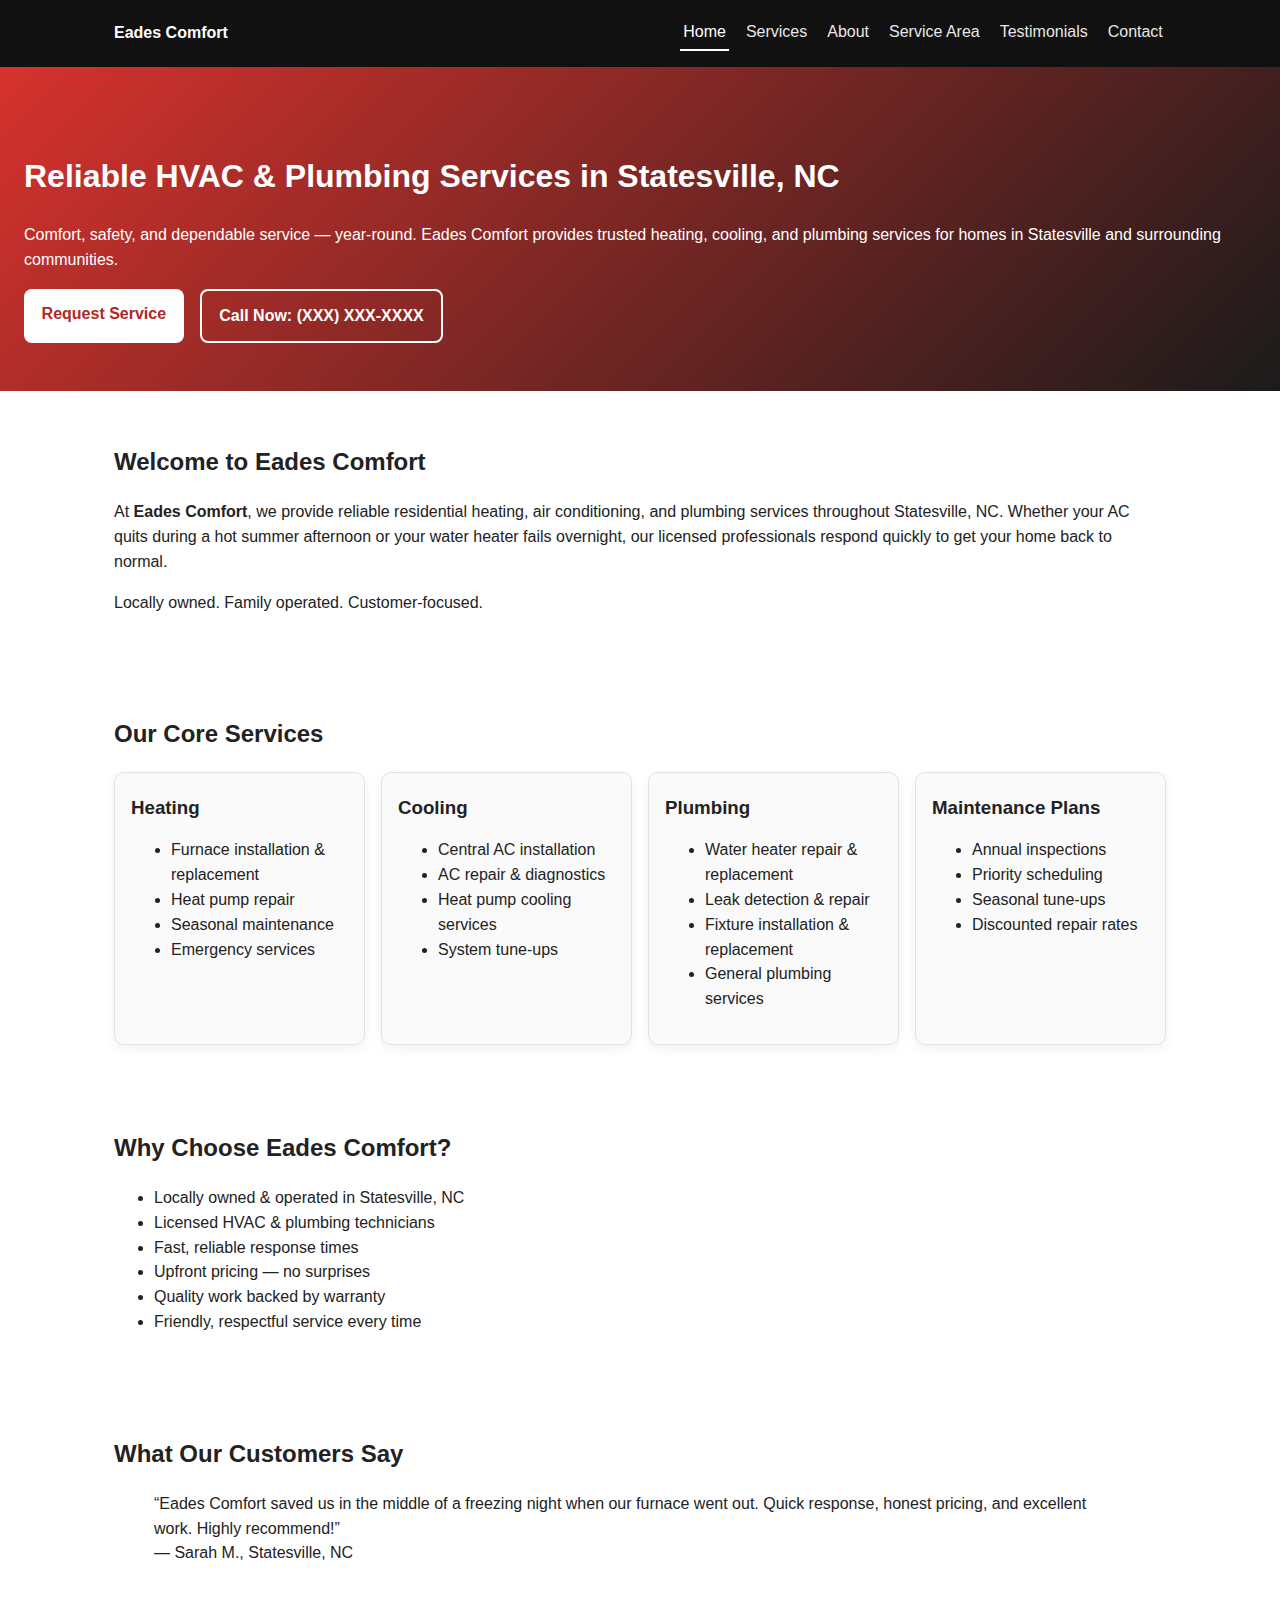
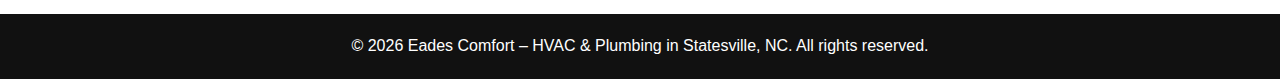
<file: Index.html>
<!DOCTYPE html>
<html lang="en">
<head>
  <meta charset="UTF-8">
  <title>Eades Comfort – HVAC & Plumbing in Statesville, NC</title>
  <meta name="viewport" content="width=device-width, initial-scale=1">
  <meta name="description" content="Eades Comfort provides reliable heating, cooling, and plumbing services in Statesville, NC and surrounding areas.">
  <link rel="stylesheet" href="styles.css">
</head>
<body>
<header>
  <div class="header-inner">
    <span class="logo">Eades Comfort</span>
    <nav>
      <a href="index.html" class="active">Home</a>
      <a href="services.html">Services</a>
      <a href="about.html">About</a>
      <a href="service-area.html">Service Area</a>
      <a href="testimonials.html">Testimonials</a>
      <a href="contact.html">Contact</a>
    </nav>
  </div>
</header>

<section class="hero">
  <h1>Reliable HVAC &amp; Plumbing Services in Statesville, NC</h1>
  <p>Comfort, safety, and dependable service — year-round. Eades Comfort provides trusted heating, cooling, and plumbing services for homes in Statesville and surrounding communities.</p>
  <div class="btn-group">
    <a href="contact.html" class="btn btn-primary">Request Service</a>
    <a href="tel:1XXXXXXXXXX" class="btn btn-outline">Call Now: (XXX) XXX-XXXX</a>
  </div>
</section>

<main>
  <section class="page-section">
    <h2>Welcome to Eades Comfort</h2>
    <p>At <strong>Eades Comfort</strong>, we provide reliable residential heating, air conditioning, and plumbing services throughout Statesville, NC. Whether your AC quits during a hot summer afternoon or your water heater fails overnight, our licensed professionals respond quickly to get your home back to normal.</p>
    <p>Locally owned. Family operated. Customer-focused.</p>
  </section>

  <section class="page-section">
    <h2>Our Core Services</h2>
    <div class="services-grid">
      <div class="card">
        <h3>Heating</h3>
        <ul>
          <li>Furnace installation &amp; replacement</li>
          <li>Heat pump repair</li>
          <li>Seasonal maintenance</li>
          <li>Emergency services</li>
        </ul>
      </div>
      <div class="card">
        <h3>Cooling</h3>
        <ul>
          <li>Central AC installation</li>
          <li>AC repair &amp; diagnostics</li>
          <li>Heat pump cooling services</li>
          <li>System tune-ups</li>
        </ul>
      </div>
      <div class="card">
        <h3>Plumbing</h3>
        <ul>
          <li>Water heater repair &amp; replacement</li>
          <li>Leak detection &amp; repair</li>
          <li>Fixture installation &amp; replacement</li>
          <li>General plumbing services</li>
        </ul>
      </div>
      <div class="card">
        <h3>Maintenance Plans</h3>
        <ul>
          <li>Annual inspections</li>
          <li>Priority scheduling</li>
          <li>Seasonal tune-ups</li>
          <li>Discounted repair rates</li>
        </ul>
      </div>
    </div>
  </section>

  <section class="page-section">
    <h2>Why Choose Eades Comfort?</h2>
    <ul>
      <li>Locally owned &amp; operated in Statesville, NC</li>
      <li>Licensed HVAC &amp; plumbing technicians</li>
      <li>Fast, reliable response times</li>
      <li>Upfront pricing — no surprises</li>
      <li>Quality work backed by warranty</li>
      <li>Friendly, respectful service every time</li>
    </ul>
  </section>

  <section class="page-section">
    <h2>What Our Customers Say</h2>
    <blockquote>
      “Eades Comfort saved us in the middle of a freezing night when our furnace went out. Quick response, honest pricing, and excellent work. Highly recommend!”
      <br>— Sarah M., Statesville, NC
    </blockquote>
  </section>
</main>

<footer>
  &copy; <span id="year"></span> Eades Comfort – HVAC &amp; Plumbing in Statesville, NC. All rights reserved.
</footer>
<script>
  document.getElementById('year').textContent = new Date().getFullYear();
</script>
</body>
</html>
</file>
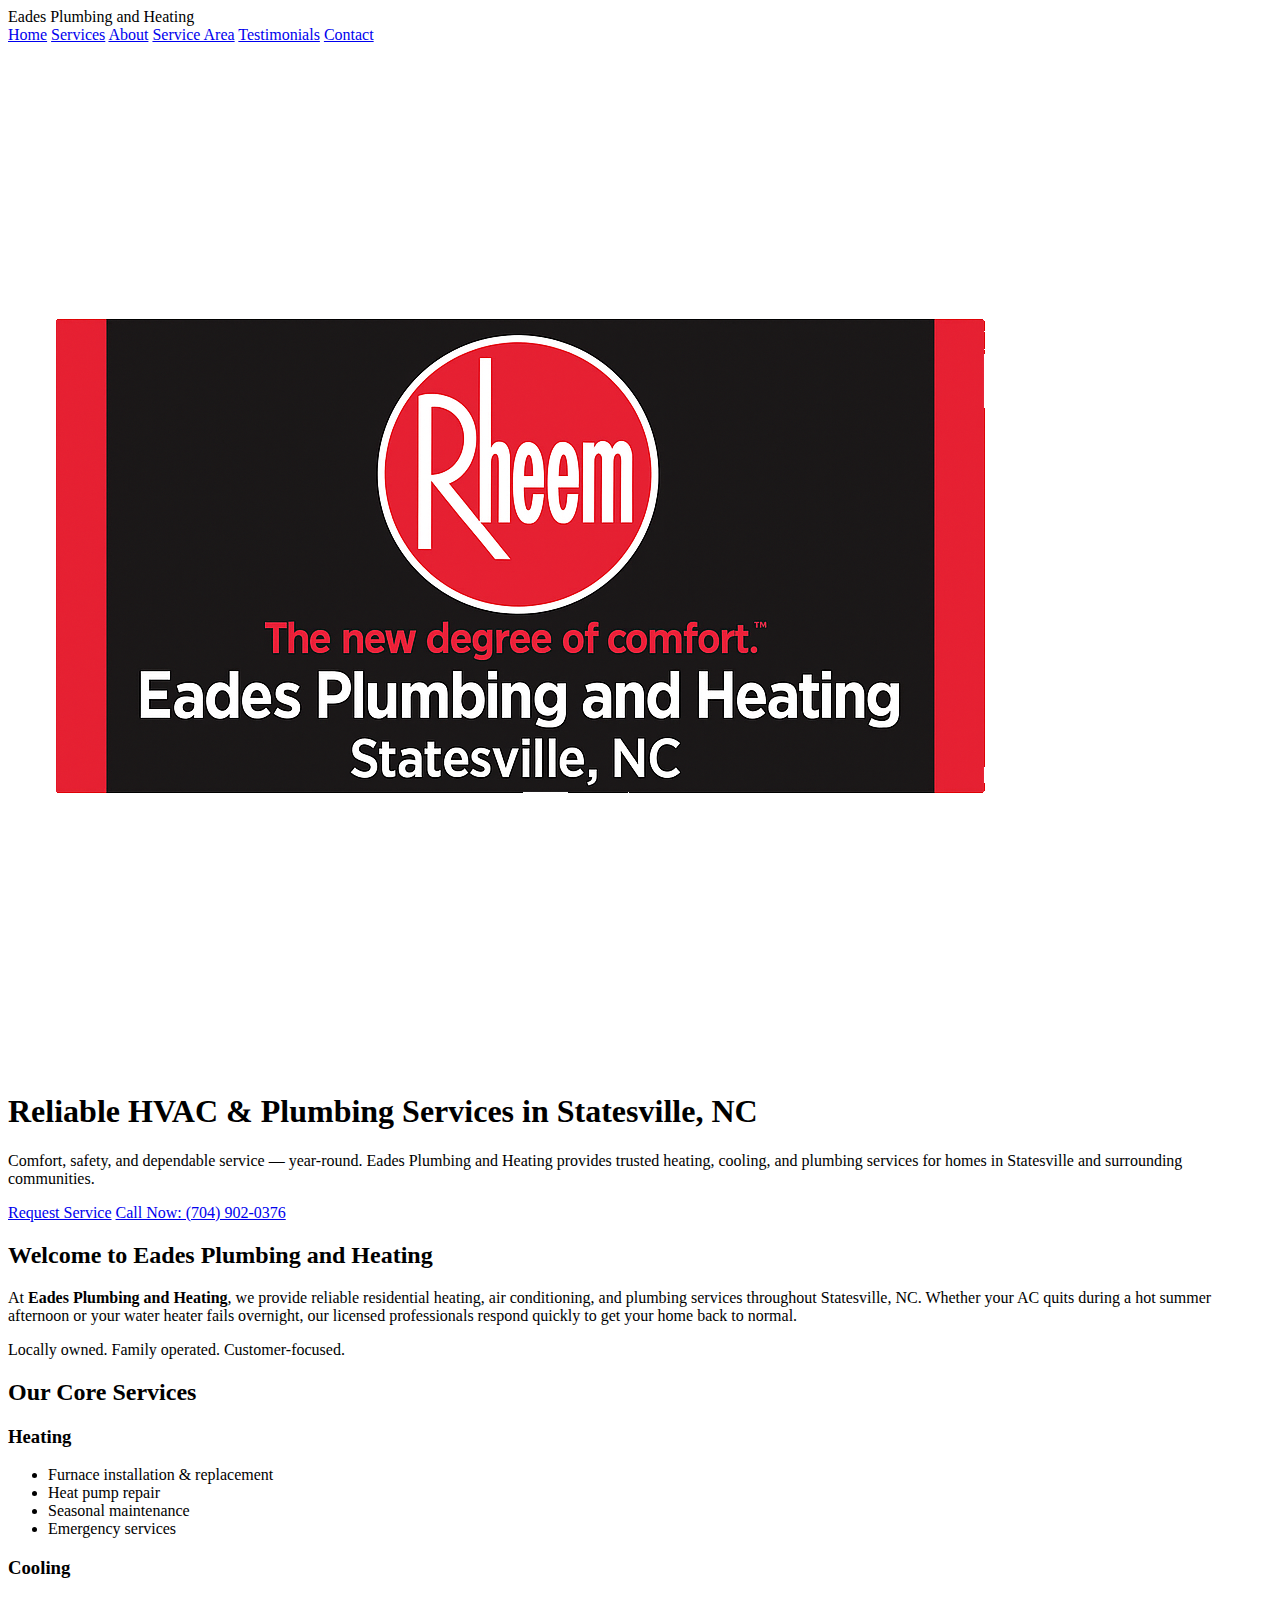
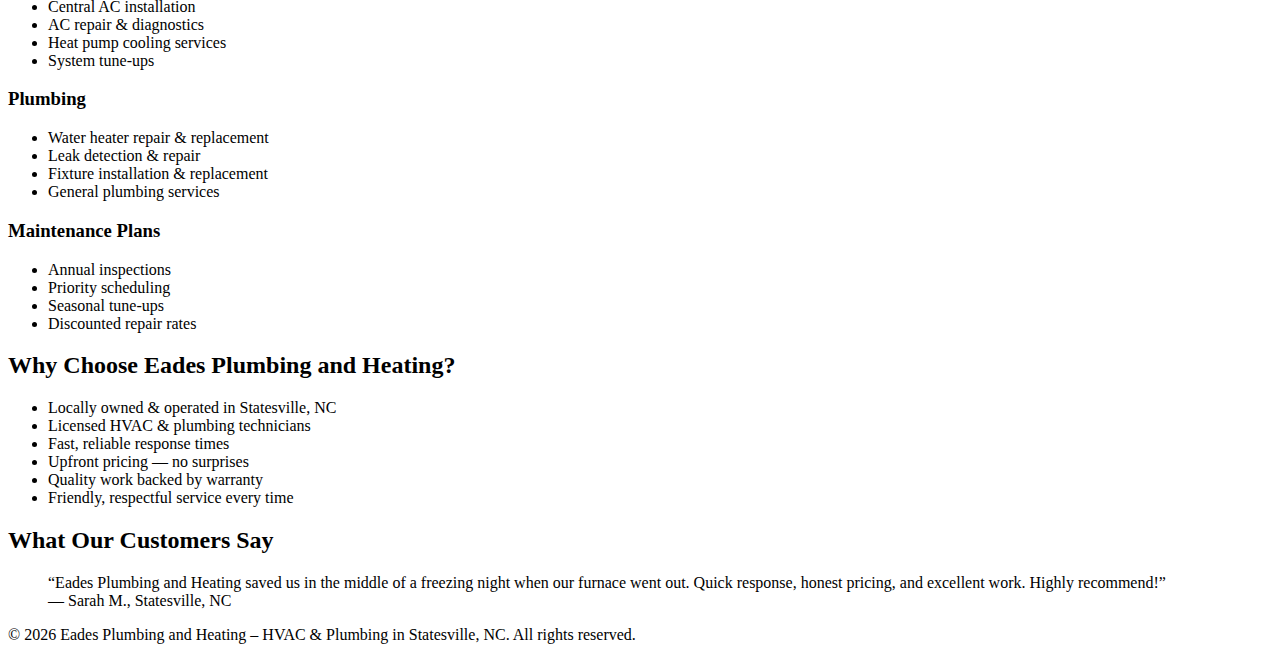
<file: index.html>
<!DOCTYPE html>
<html lang="en">
<head>
  <meta charset="UTF-8">
  <title>Eades Plumbing and Heating | HVAC, AC Repair, Furnace Repair, Water Heaters | Statesville, NC</title>
  <meta name="viewport" content="width=device-width, initial-scale=1">
  	<meta name="description" content="Eades Plumbing and Heating provides expert HVAC, AC repair, furnace repair, heating installation, and plumbing services in Statesville NC. Rheem authorized service provider.">
	<meta name="keywords" content="HVAC Statesville NC, Rheem HVAC, AC Repair Statesville, Furnace Repair Statesville, Heating and Air Conditioning, Plumbing Statesville NC">
	<meta name="robots" content="index,follow">
<link rel="canonical" href="https://www.eadescomfort.com/">

<script type="application/ld+json">
{
  "@context": "https://schema.org",
  "@type": "HVACBusiness",
  "name": "Eades Plumbing and Heating",
  "image": "https://www.eadescomfort.com/rheem-eades-logo.png",
  "address": {
    "@type": "PostalAddress",
    "streetAddress": "",
    "addressLocality": "Statesville",
    "addressRegion": "NC",
    "postalCode": "",
    "addressCountry": "US"
  },
  "geo": {
    "@type": "GeoCoordinates",
    "latitude": "",
    "longitude": ""
  },
  "url": "https://www.eadescomfort.com",
  "telephone": "(704) 902-0376",
  "priceRange": "$$",
  "areaServed": {
    "@type": "Place",
    "name": "Statesville, Troutman, Harmony, Union Grove, Mooresville (North), Iredell County"
  },
  "servesCuisine": [],
  "openingHours": "Mo-Fr 08:00-18:00",
  "brand": {
    "@type": "Brand",
    "name": "Rheem"
  }
}
</script>

</head>
<body>
<header>
  <div class="header-inner">
    <span class="logo">Eades Plumbing and Heating</span>
    <nav>
      <a href="index.html" class="active">Home</a>
      <a href="services.html">Services</a>
      <a href="about.html">About</a>
      <a href="service-area.html">Service Area</a>
      <a href="testimonials.html">Testimonials</a>
      <a href="contact.html">Contact</a>
    </nav>
  </div>
</header>

<section class="hero">
  <div class="hero-inner">
    <div class="hero-left">
      <img src="rheem-eades-logo.png"
           alt="Rheem – Eades Plumbing and Heating"
           class="hero-logo">
    </div>
    <div class="hero-right">
      <h1>Reliable HVAC &amp; Plumbing Services in Statesville, NC</h1>
      <p>Comfort, safety, and dependable service — year-round. Eades Plumbing and Heating provides trusted heating, cooling, and plumbing services for homes in Statesville and surrounding communities.</p>
      <div class="btn-group">
        <a href="contact.html" class="btn btn-primary">Request Service</a>
        <a href="tel:1XXXXXXXXXX" class="btn btn-outline">Call Now: (704) 902-0376</a>
      </div>
    </div>
  </div>
</section>


<main>
  <section class="page-section">
    <h2>Welcome to Eades Plumbing and Heating</h2>
    <p>At <strong>Eades Plumbing and Heating</strong>, we provide reliable residential heating, air conditioning, and plumbing services throughout Statesville, NC. Whether your AC quits during a hot summer afternoon or your water heater fails overnight, our licensed professionals respond quickly to get your home back to normal.</p>
    <p>Locally owned. Family operated. Customer-focused.</p>
  </section>

  <section class="page-section">
    <h2>Our Core Services</h2>
    <div class="services-grid">
      <div class="card">
        <h3>Heating</h3>
        <ul>
          <li>Furnace installation &amp; replacement</li>
          <li>Heat pump repair</li>
          <li>Seasonal maintenance</li>
          <li>Emergency services</li>
        </ul>
      </div>
      <div class="card">
        <h3>Cooling</h3>
        <ul>
          <li>Central AC installation</li>
          <li>AC repair &amp; diagnostics</li>
          <li>Heat pump cooling services</li>
          <li>System tune-ups</li>
        </ul>
      </div>
      <div class="card">
        <h3>Plumbing</h3>
        <ul>
          <li>Water heater repair &amp; replacement</li>
          <li>Leak detection &amp; repair</li>
          <li>Fixture installation &amp; replacement</li>
          <li>General plumbing services</li>
        </ul>
      </div>
      <div class="card">
        <h3>Maintenance Plans</h3>
        <ul>
          <li>Annual inspections</li>
          <li>Priority scheduling</li>
          <li>Seasonal tune-ups</li>
          <li>Discounted repair rates</li>
        </ul>
      </div>
    </div>
  </section>

  <section class="page-section">
    <h2>Why Choose Eades Plumbing and Heating?</h2>
    <ul>
      <li>Locally owned &amp; operated in Statesville, NC</li>
      <li>Licensed HVAC &amp; plumbing technicians</li>
      <li>Fast, reliable response times</li>
      <li>Upfront pricing — no surprises</li>
      <li>Quality work backed by warranty</li>
      <li>Friendly, respectful service every time</li>
    </ul>
  </section>

  <section class="page-section">
    <h2>What Our Customers Say</h2>
    <blockquote>
      “Eades Plumbing and Heating saved us in the middle of a freezing night when our furnace went out. Quick response, honest pricing, and excellent work. Highly recommend!”
      <br>— Sarah M., Statesville, NC
    </blockquote>
  </section>
</main>

<footer>
  &copy; <span id="year"></span> Eades Plumbing and Heating – HVAC &amp; Plumbing in Statesville, NC. All rights reserved.
</footer>
<script>
  document.getElementById('year').textContent = new Date().getFullYear();
</script>
</body>
</html>
</file>
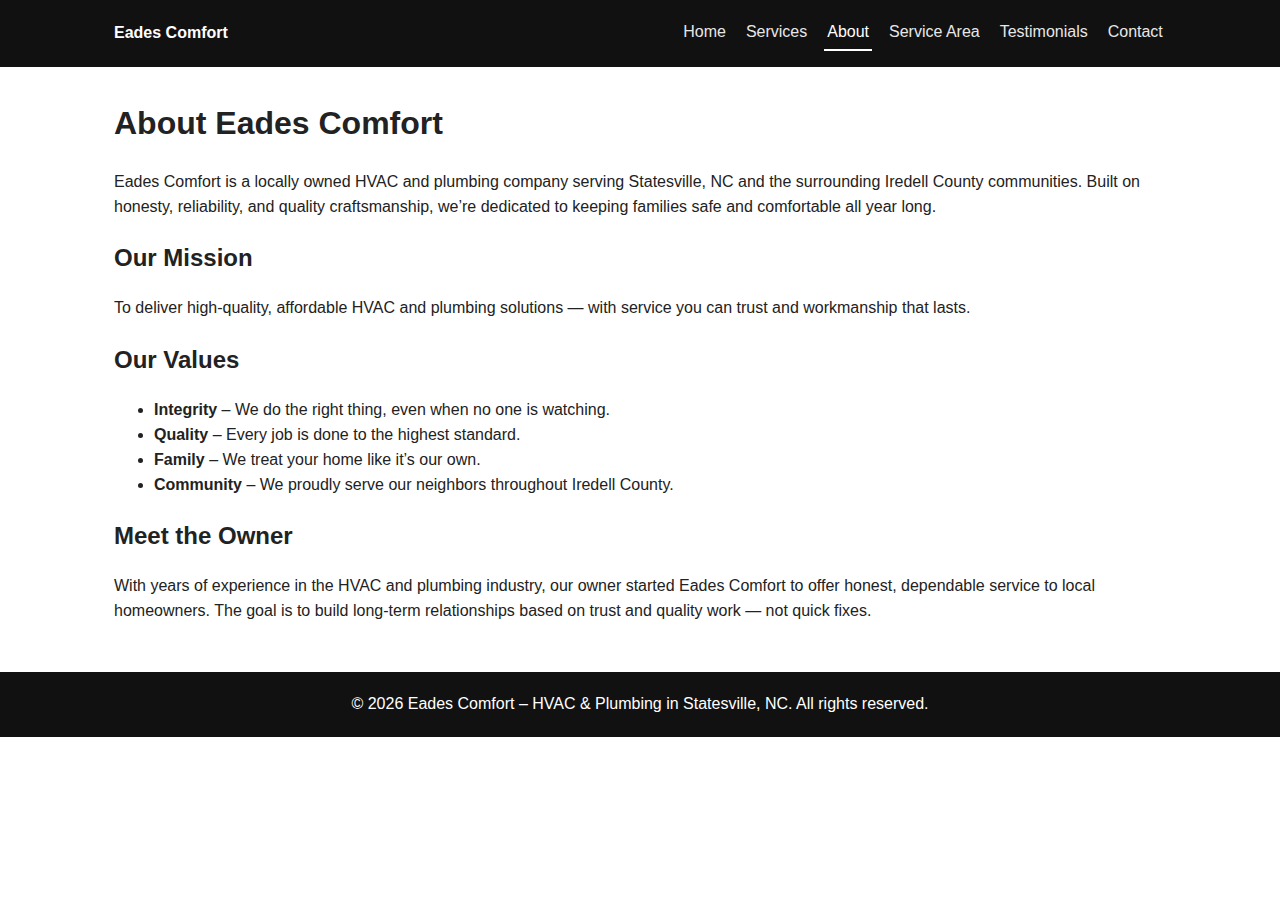
<file: about.html>
<!DOCTYPE html>
<html lang="en">
<head>
  <meta charset="UTF-8">
  <title>About – Eades Comfort</title>
  <meta name="viewport" content="width=device-width, initial-scale=1">
  <meta name="description" content="Learn about Eades Comfort, a locally owned HVAC and plumbing company serving Statesville, NC.">
  <link rel="stylesheet" href="styles.css">
</head>
<body>
<header>
  <div class="header-inner">
    <span class="logo">Eades Comfort</span>
    <nav>
      <a href="index.html">Home</a>
      <a href="services.html">Services</a>
      <a href="about.html" class="active">About</a>
      <a href="service-area.html">Service Area</a>
      <a href="testimonials.html">Testimonials</a>
      <a href="contact.html">Contact</a>
    </nav>
  </div>
</header>

<main>
  <section class="page-section">
    <h1 class="page-title">About Eades Comfort</h1>
    <div class="two-col">
      <div>
        <p>Eades Comfort is a locally owned HVAC and plumbing company serving Statesville, NC and the surrounding Iredell County communities. Built on honesty, reliability, and quality craftsmanship, we’re dedicated to keeping families safe and comfortable all year long.</p>

        <h2>Our Mission</h2>
        <p>To deliver high-quality, affordable HVAC and plumbing solutions — with service you can trust and workmanship that lasts.</p>
      </div>
      <div>
        <h2>Our Values</h2>
        <ul>
          <li><strong>Integrity</strong> – We do the right thing, even when no one is watching.</li>
          <li><strong>Quality</strong> – Every job is done to the highest standard.</li>
          <li><strong>Family</strong> – We treat your home like it’s our own.</li>
          <li><strong>Community</strong> – We proudly serve our neighbors throughout Iredell County.</li>
        </ul>

        <h2>Meet the Owner</h2>
        <p>With years of experience in the HVAC and plumbing industry, our owner started Eades Comfort to offer honest, dependable service to local homeowners. The goal is to build long-term relationships based on trust and quality work — not quick fixes.</p>
      </div>
    </div>
  </section>
</main>

<footer>
  &copy; <span id="year"></span> Eades Comfort – HVAC &amp; Plumbing in Statesville, NC. All rights reserved.
</footer>
<script>
  document.getElementById('year').textContent = new Date().getFullYear();
</script>
</body>
</html>
</file>
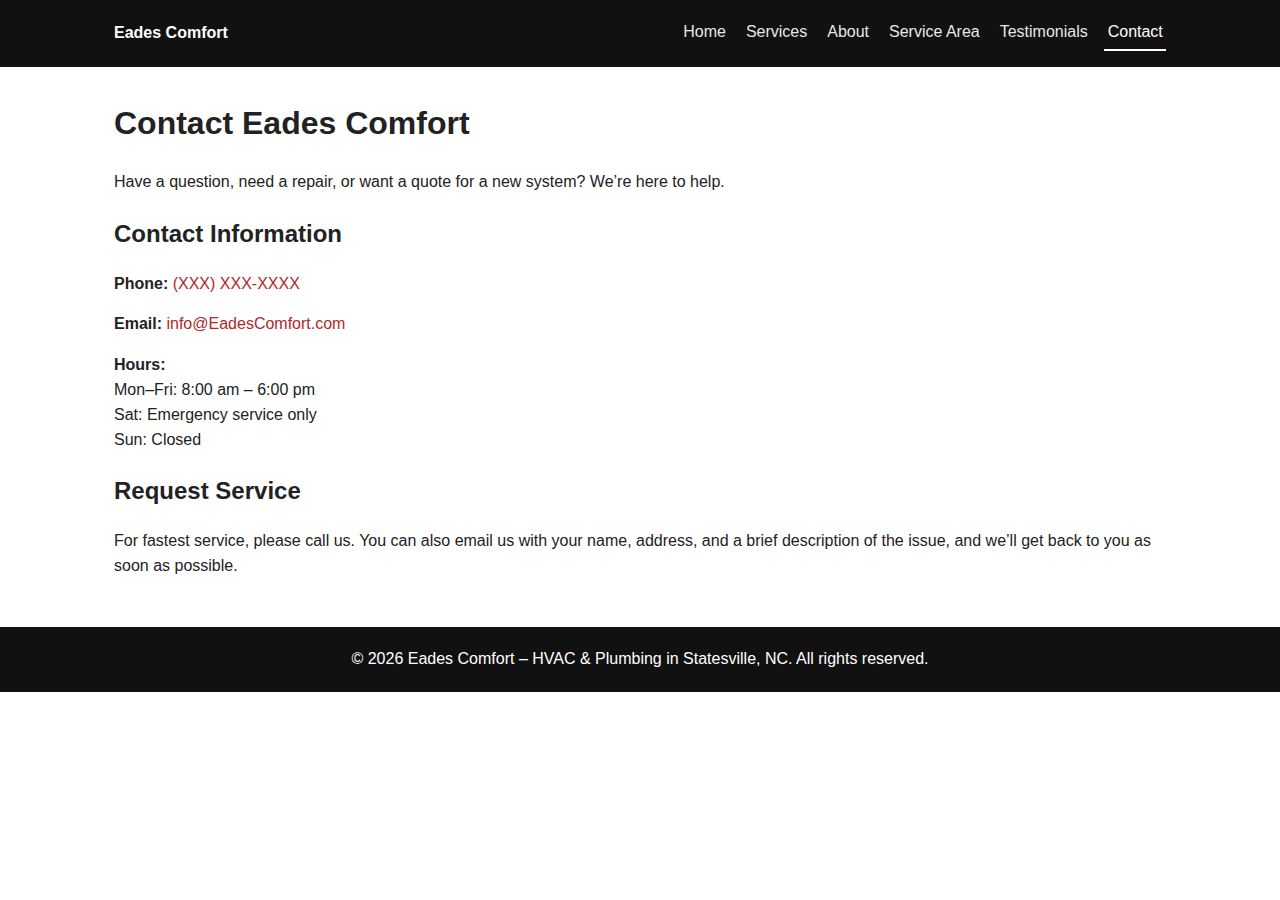
<file: contact.html>
<!DOCTYPE html>
<html lang="en">
<head>
  <meta charset="UTF-8">
  <title>Contact – Eades Comfort</title>
  <meta name="viewport" content="width=device-width, initial-scale=1">
  <meta name="description" content="Contact Eades Comfort for HVAC and plumbing service in Statesville, NC.">
  <link rel="stylesheet" href="styles.css">
</head>
<body>
<header>
  <div class="header-inner">
    <span class="logo">Eades Comfort</span>
    <nav>
      <a href="index.html">Home</a>
      <a href="services.html">Services</a>
      <a href="about.html">About</a>
      <a href="service-area.html">Service Area</a>
      <a href="testimonials.html">Testimonials</a>
      <a href="contact.html" class="active">Contact</a>
    </nav>
  </div>
</header>

<main>
  <section class="page-section">
    <h1 class="page-title">Contact Eades Comfort</h1>
    <p>Have a question, need a repair, or want a quote for a new system? We’re here to help.</p>

    <h2>Contact Information</h2>
    <p><strong>Phone:</strong> <a href="tel:1XXXXXXXXXX">(XXX) XXX-XXXX</a></p>
    <p><strong>Email:</strong> <a href="mailto:info@EadesComfort.com">info@EadesComfort.com</a></p>

    <p><strong>Hours:</strong><br>
      Mon–Fri: 8:00 am – 6:00 pm<br>
      Sat: Emergency service only<br>
      Sun: Closed
    </p>

    <h2>Request Service</h2>
    <p>For fastest service, please call us. You can also email us with your name, address, and a brief description of the issue, and we’ll get back to you as soon as possible.</p>

    <!-- If you later want a real form, it can be added here using a service like Formspree or Netlify Forms. -->
  </section>
</main>

<footer>
  &copy; <span id="year"></span> Eades Comfort – HVAC &amp; Plumbing in Statesville, NC. All rights reserved.
</footer>
<script>
  document.getElementById('year').textContent = new Date().getFullYear();
</script>
</body>
</html>
</file>
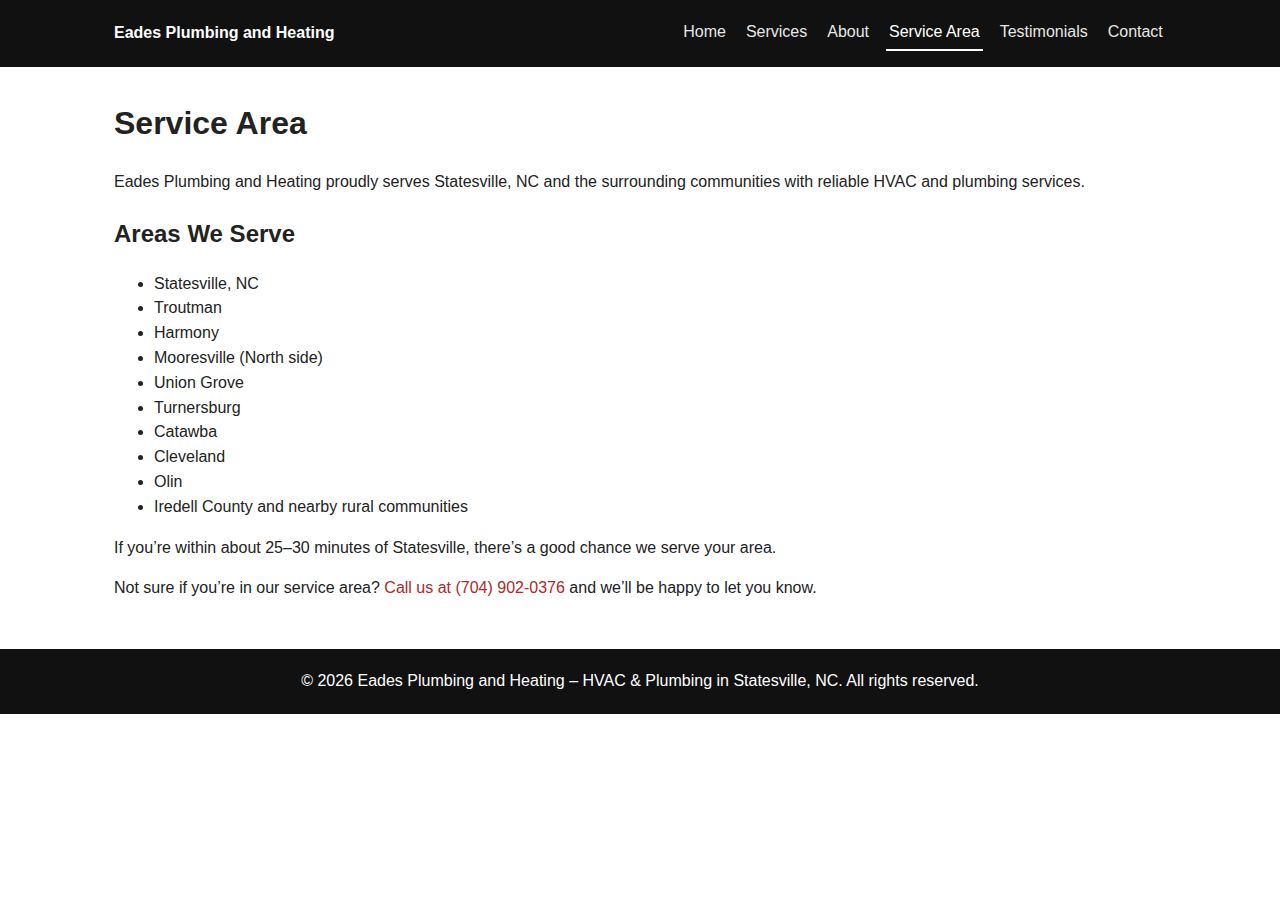
<file: service-area.html>
<!DOCTYPE html>
<html lang="en">
<head>
  <meta charset="UTF-8">
  <title>Service Area – Eades Plumbing and Heating</title>
  <meta name="viewport" content="width=device-width, initial-scale=1">
  <meta name="description" content="Eades Plumbing and Heating provides HVAC and plumbing services in Statesville, NC and surrounding communities.">
  <link rel="stylesheet" href="styles.css">
</head>
<body>
<header>
  <div class="header-inner">
    <span class="logo">Eades Plumbing and Heating</span>
    <nav>
      <a href="index.html">Home</a>
      <a href="services.html">Services</a>
      <a href="about.html">About</a>
      <a href="service-area.html" class="active">Service Area</a>
      <a href="testimonials.html">Testimonials</a>
      <a href="contact.html">Contact</a>
    </nav>
  </div>
</header>

<main>
  <section class="page-section">
    <h1 class="page-title">Service Area</h1>
    <p>Eades Plumbing and Heating proudly serves Statesville, NC and the surrounding communities with reliable HVAC and plumbing services.</p>

    <h2>Areas We Serve</h2>
    <ul>
      <li>Statesville, NC</li>
      <li>Troutman</li>
      <li>Harmony</li>
      <li>Mooresville (North side)</li>
      <li>Union Grove</li>
      <li>Turnersburg</li>
      <li>Catawba</li>
      <li>Cleveland</li>
      <li>Olin</li>
      <li>Iredell County and nearby rural communities</li>
    </ul>

    <p>If you’re within about 25–30 minutes of Statesville, there’s a good chance we serve your area.</p>
    <p>Not sure if you’re in our service area? <a href="tel:17049020376">Call us at (704) 902-0376</a> and we’ll be happy to let you know.</p>
  </section>
</main>

<footer>
  &copy; <span id="year"></span> Eades Plumbing and Heating – HVAC &amp; Plumbing in Statesville, NC. All rights reserved.
</footer>
<script>
  document.getElementById('year').textContent = new Date().getFullYear();
</script>
</body>
</html>
</file>
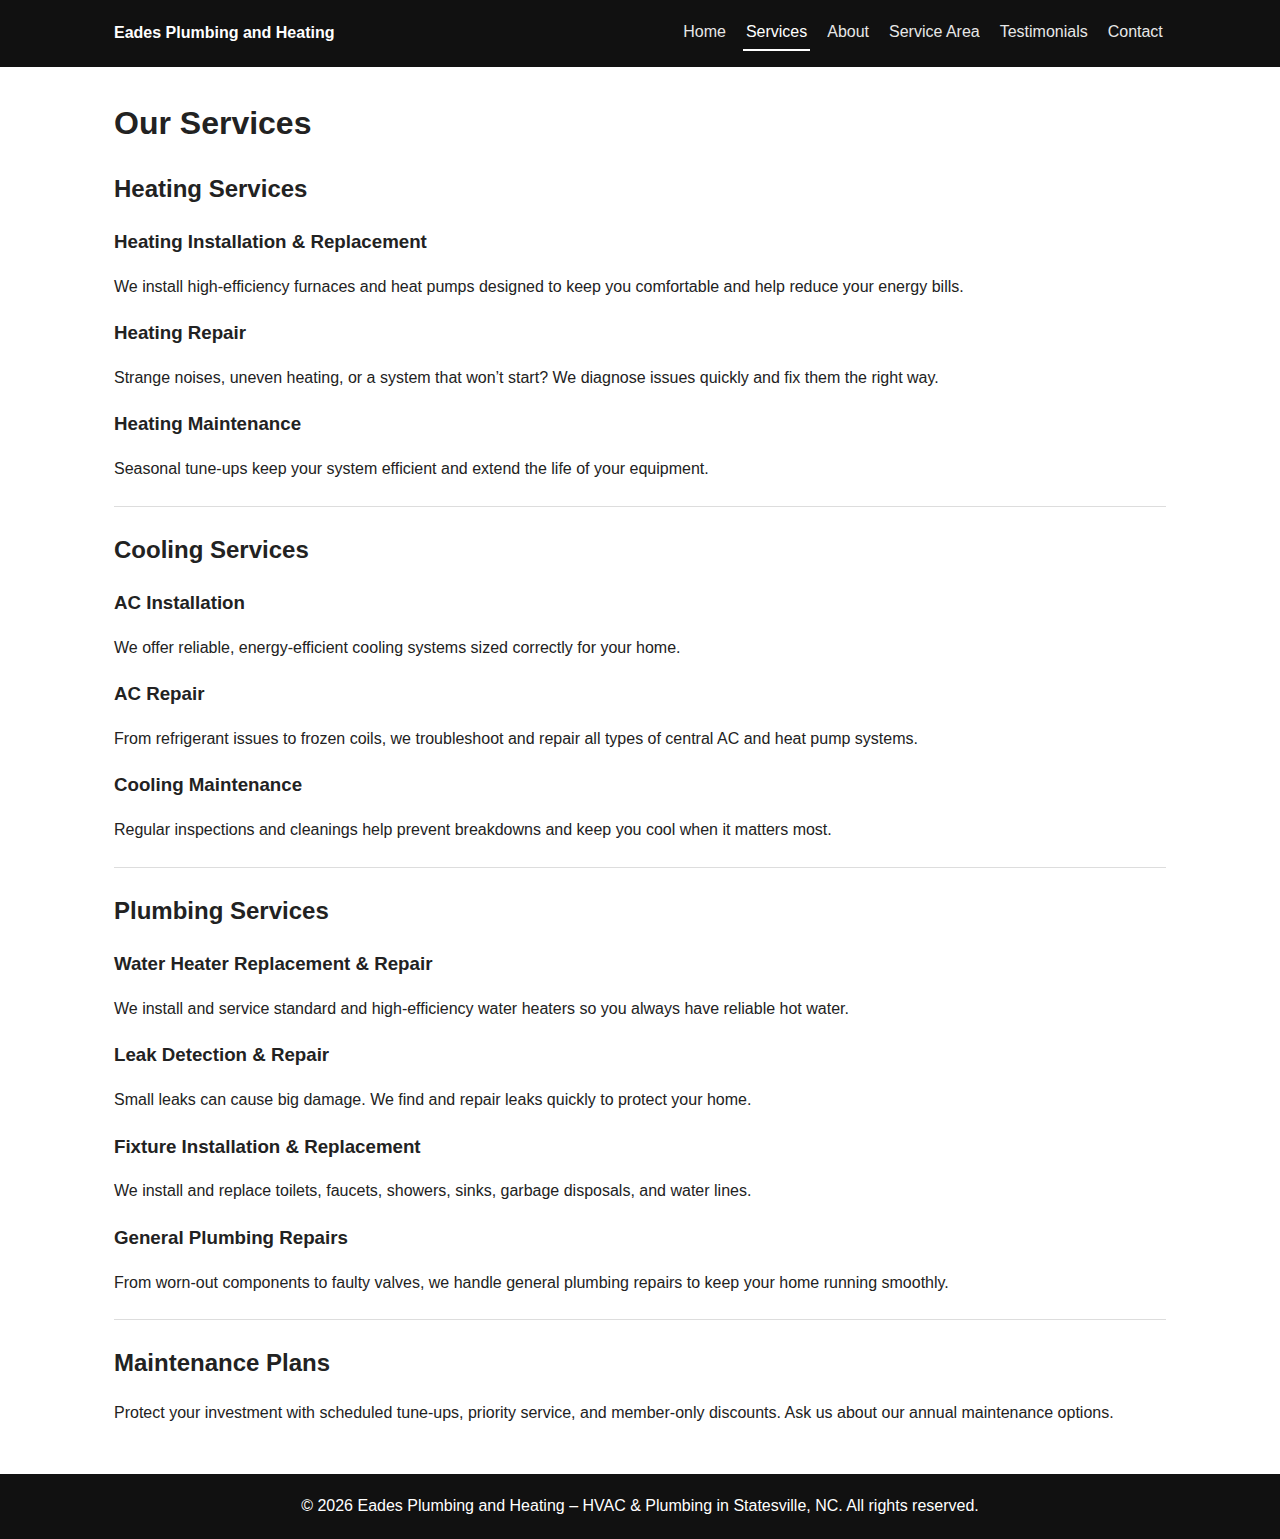
<file: service.html>
<!DOCTYPE html>
<html lang="en">
<head>
  <meta charset="UTF-8">
  <title>Services – Eades Plumbing and Heating</title>
  <meta name="viewport" content="width=device-width, initial-scale=1">
  <meta name="description" content="Heating, cooling, and plumbing services offered by Eades Plumbing and Heating in Statesville, NC.">
  <link rel="stylesheet" href="styles.css">
</head>
<body>
<header>
  <div class="header-inner">
    <span class="logo">Eades Plumbing and Heating</span>
    <nav>
      <a href="index.html">Home</a>
      <a href="services.html" class="active">Services</a>
      <a href="about.html">About</a>
      <a href="service-area.html">Service Area</a>
      <a href="testimonials.html">Testimonials</a>
      <a href="contact.html">Contact</a>
    </nav>
  </div>
</header>

<main>
  <section class="page-section">
    <h1 class="page-title">Our Services</h1>

    <h2>Heating Services</h2>
    <h3>Heating Installation &amp; Replacement</h3>
    <p>We install high-efficiency furnaces and heat pumps designed to keep you comfortable and help reduce your energy bills.</p>

    <h3>Heating Repair</h3>
    <p>Strange noises, uneven heating, or a system that won’t start? We diagnose issues quickly and fix them the right way.</p>

    <h3>Heating Maintenance</h3>
    <p>Seasonal tune-ups keep your system efficient and extend the life of your equipment.</p>

    <hr style="margin: 1.5rem 0; border: none; border-top: 1px solid #ddd;">

    <h2>Cooling Services</h2>
    <h3>AC Installation</h3>
    <p>We offer reliable, energy-efficient cooling systems sized correctly for your home.</p>

    <h3>AC Repair</h3>
    <p>From refrigerant issues to frozen coils, we troubleshoot and repair all types of central AC and heat pump systems.</p>

    <h3>Cooling Maintenance</h3>
    <p>Regular inspections and cleanings help prevent breakdowns and keep you cool when it matters most.</p>

    <hr style="margin: 1.5rem 0; border: none; border-top: 1px solid #ddd;">

    <h2>Plumbing Services</h2>
    <h3>Water Heater Replacement &amp; Repair</h3>
    <p>We install and service standard and high-efficiency water heaters so you always have reliable hot water.</p>

    <h3>Leak Detection &amp; Repair</h3>
    <p>Small leaks can cause big damage. We find and repair leaks quickly to protect your home.</p>

    <h3>Fixture Installation &amp; Replacement</h3>
    <p>We install and replace toilets, faucets, showers, sinks, garbage disposals, and water lines.</p>

    <h3>General Plumbing Repairs</h3>
    <p>From worn-out components to faulty valves, we handle general plumbing repairs to keep your home running smoothly.</p>

    <hr style="margin: 1.5rem 0; border: none; border-top: 1px solid #ddd;">

    <h2>Maintenance Plans</h2>
    <p>Protect your investment with scheduled tune-ups, priority service, and member-only discounts. Ask us about our annual maintenance options.</p>
  </section>
</main>

<footer>
  &copy; <span id="year"></span> Eades Plumbing and Heating – HVAC &amp; Plumbing in Statesville, NC. All rights reserved.
</footer>
<script>
  document.getElementById('year').textContent = new Date().getFullYear();
</script>
</body>
</html>
</file>
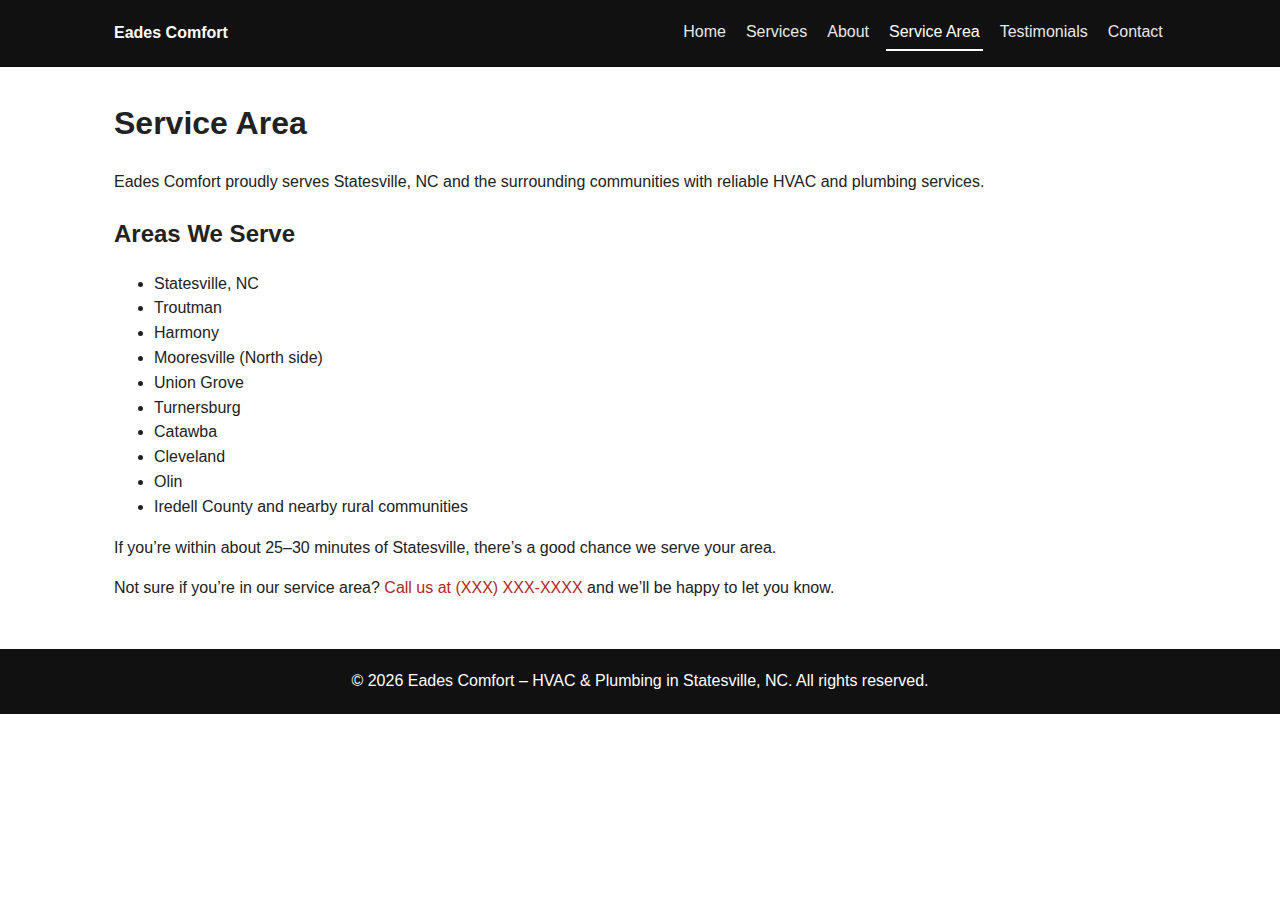
<file: services-area.html>
<!DOCTYPE html>
<html lang="en">
<head>
  <meta charset="UTF-8">
  <title>Service Area – Eades Comfort</title>
  <meta name="viewport" content="width=device-width, initial-scale=1">
  <meta name="description" content="Eades Comfort provides HVAC and plumbing services in Statesville, NC and surrounding towns.">
  <link rel="stylesheet" href="styles.css">
</head>
<body>
<header>
  <div class="header-inner">
    <span class="logo">Eades Comfort</span>
    <nav>
      <a href="index.html">Home</a>
      <a href="services.html">Services</a>
      <a href="about.html">About</a>
      <a href="service-area.html" class="active">Service Area</a>
      <a href="testimonials.html">Testimonials</a>
      <a href="contact.html">Contact</a>
    </nav>
  </div>
</header>

<main>
  <section class="page-section">
    <h1 class="page-title">Service Area</h1>
    <p>Eades Comfort proudly serves Statesville, NC and the surrounding communities with reliable HVAC and plumbing services.</p>
    <h2>Areas We Serve</h2>
    <ul>
      <li>Statesville, NC</li>
      <li>Troutman</li>
      <li>Harmony</li>
      <li>Mooresville (North side)</li>
      <li>Union Grove</li>
      <li>Turnersburg</li>
      <li>Catawba</li>
      <li>Cleveland</li>
      <li>Olin</li>
      <li>Iredell County and nearby rural communities</li>
    </ul>
    <p>If you’re within about 25–30 minutes of Statesville, there’s a good chance we serve your area.</p>
    <p>Not sure if you’re in our service area? <a href="tel:1XXXXXXXXXX">Call us at (XXX) XXX-XXXX</a> and we’ll be happy to let you know.</p>
  </section>
</main>

<footer>
  &copy; <span id="year"></span> Eades Comfort – HVAC &amp; Plumbing in Statesville, NC. All rights reserved.
</footer>
<script>
  document.getElementById('year').textContent = new Date().getFullYear();
</script>
</body>
</html>
</file>
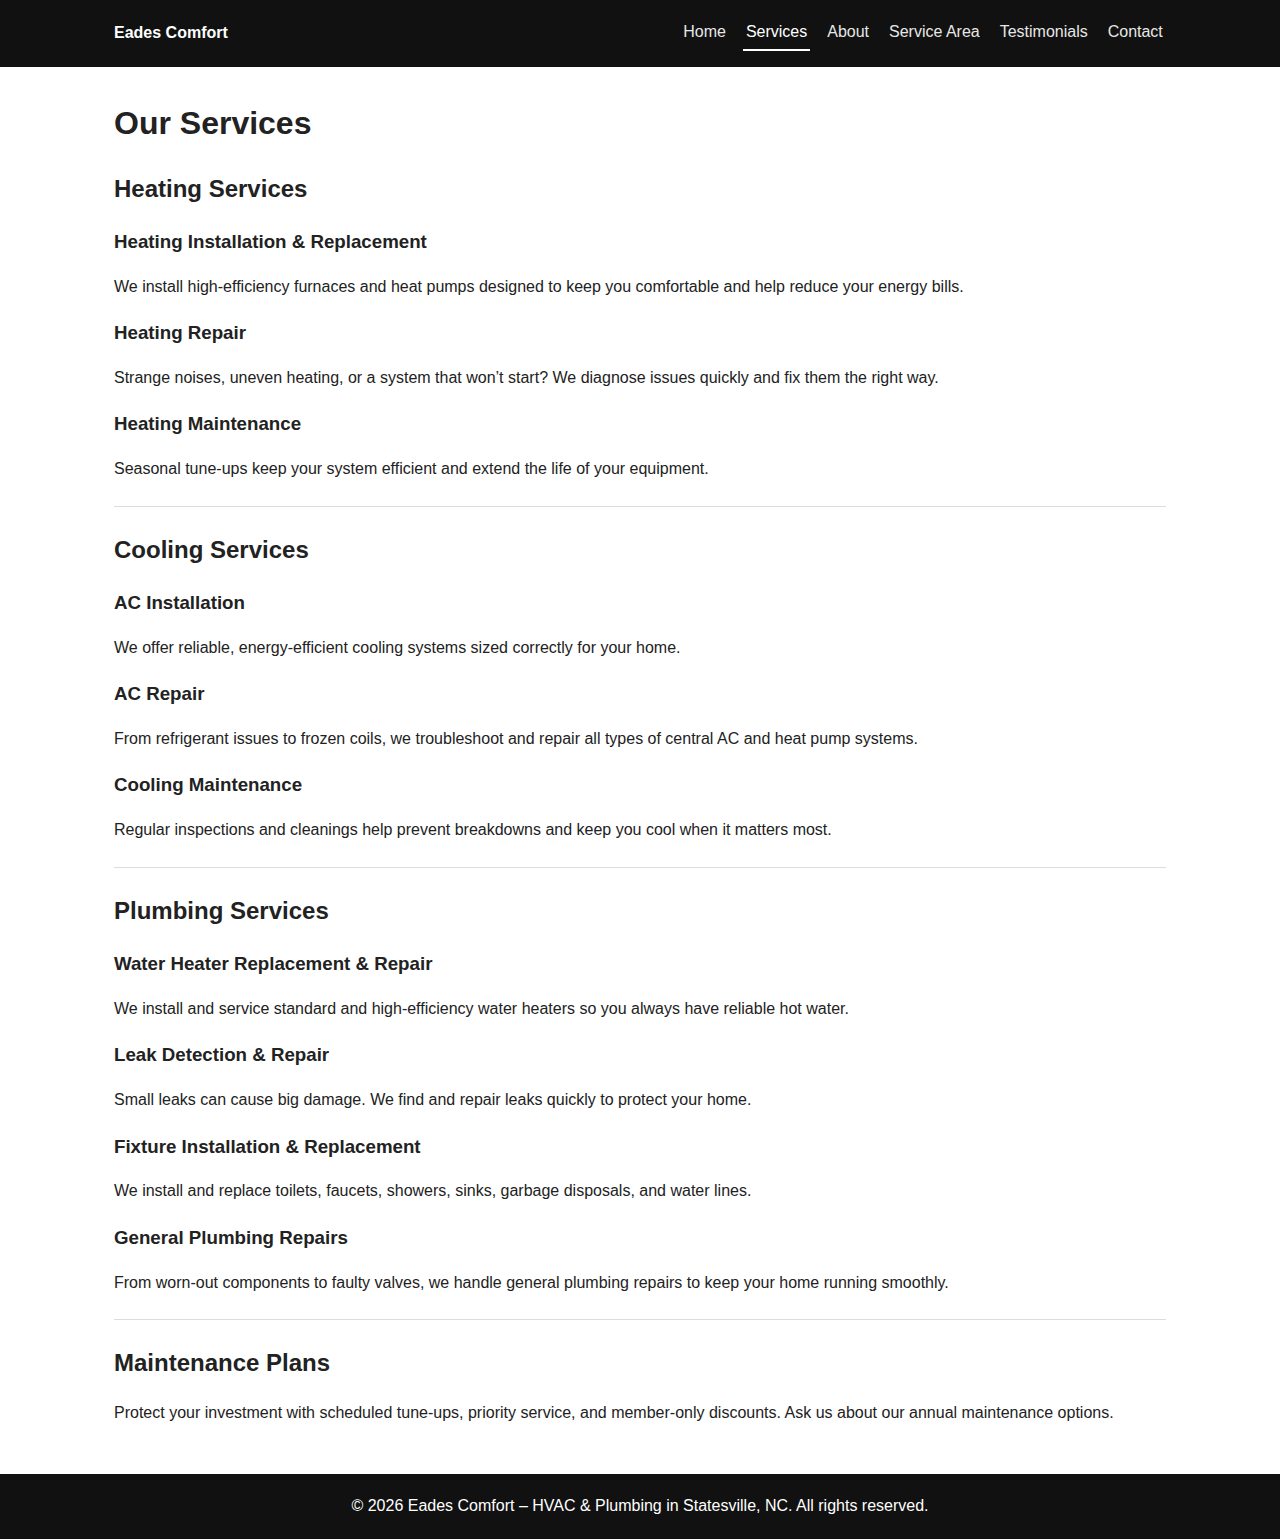
<file: services.html>
<!DOCTYPE html>
<html lang="en">
<head>
  <meta charset="UTF-8">
  <title>Services – Eades Comfort</title>
  <meta name="viewport" content="width=device-width, initial-scale=1">
  <meta name="description" content="Heating, cooling, and plumbing services offered by Eades Comfort in Statesville, NC.">
  <link rel="stylesheet" href="styles.css">
</head>
<body>
<header>
  <div class="header-inner">
    <span class="logo">Eades Comfort</span>
    <nav>
      <a href="index.html">Home</a>
      <a href="services.html" class="active">Services</a>
      <a href="about.html">About</a>
      <a href="service-area.html">Service Area</a>
      <a href="testimonials.html">Testimonials</a>
      <a href="contact.html">Contact</a>
    </nav>
  </div>
</header>

<main>
  <section class="page-section">
    <h1 class="page-title">Our Services</h1>

    <h2>Heating Services</h2>
    <h3>Heating Installation &amp; Replacement</h3>
    <p>We install high-efficiency furnaces and heat pumps designed to keep you comfortable and help reduce your energy bills.</p>

    <h3>Heating Repair</h3>
    <p>Strange noises, uneven heating, or a system that won’t start? We diagnose issues quickly and fix them the right way.</p>

    <h3>Heating Maintenance</h3>
    <p>Seasonal tune-ups keep your system efficient and extend the life of your equipment.</p>

    <hr style="margin: 1.5rem 0; border: none; border-top: 1px solid #ddd;">

    <h2>Cooling Services</h2>
    <h3>AC Installation</h3>
    <p>We offer reliable, energy-efficient cooling systems sized correctly for your home.</p>

    <h3>AC Repair</h3>
    <p>From refrigerant issues to frozen coils, we troubleshoot and repair all types of central AC and heat pump systems.</p>

    <h3>Cooling Maintenance</h3>
    <p>Regular inspections and cleanings help prevent breakdowns and keep you cool when it matters most.</p>

    <hr style="margin: 1.5rem 0; border: none; border-top: 1px solid #ddd;">

    <h2>Plumbing Services</h2>
    <h3>Water Heater Replacement &amp; Repair</h3>
    <p>We install and service standard and high-efficiency water heaters so you always have reliable hot water.</p>

    <h3>Leak Detection &amp; Repair</h3>
    <p>Small leaks can cause big damage. We find and repair leaks quickly to protect your home.</p>

    <h3>Fixture Installation &amp; Replacement</h3>
    <p>We install and replace toilets, faucets, showers, sinks, garbage disposals, and water lines.</p>

    <h3>General Plumbing Repairs</h3>
    <p>From worn-out components to faulty valves, we handle general plumbing repairs to keep your home running smoothly.</p>

    <hr style="margin: 1.5rem 0; border: none; border-top: 1px solid #ddd;">

    <h2>Maintenance Plans</h2>
    <p>Protect your investment with scheduled tune-ups, priority service, and member-only discounts. Ask us about our annual maintenance options.</p>
  </section>
</main>

<footer>
  &copy; <span id="year"></span> Eades Comfort – HVAC &amp; Plumbing in Statesville, NC. All rights reserved.
</footer>
<script>
  document.getElementById('year').textContent = new Date().getFullYear();
</script>
</body>
</html>
</file>
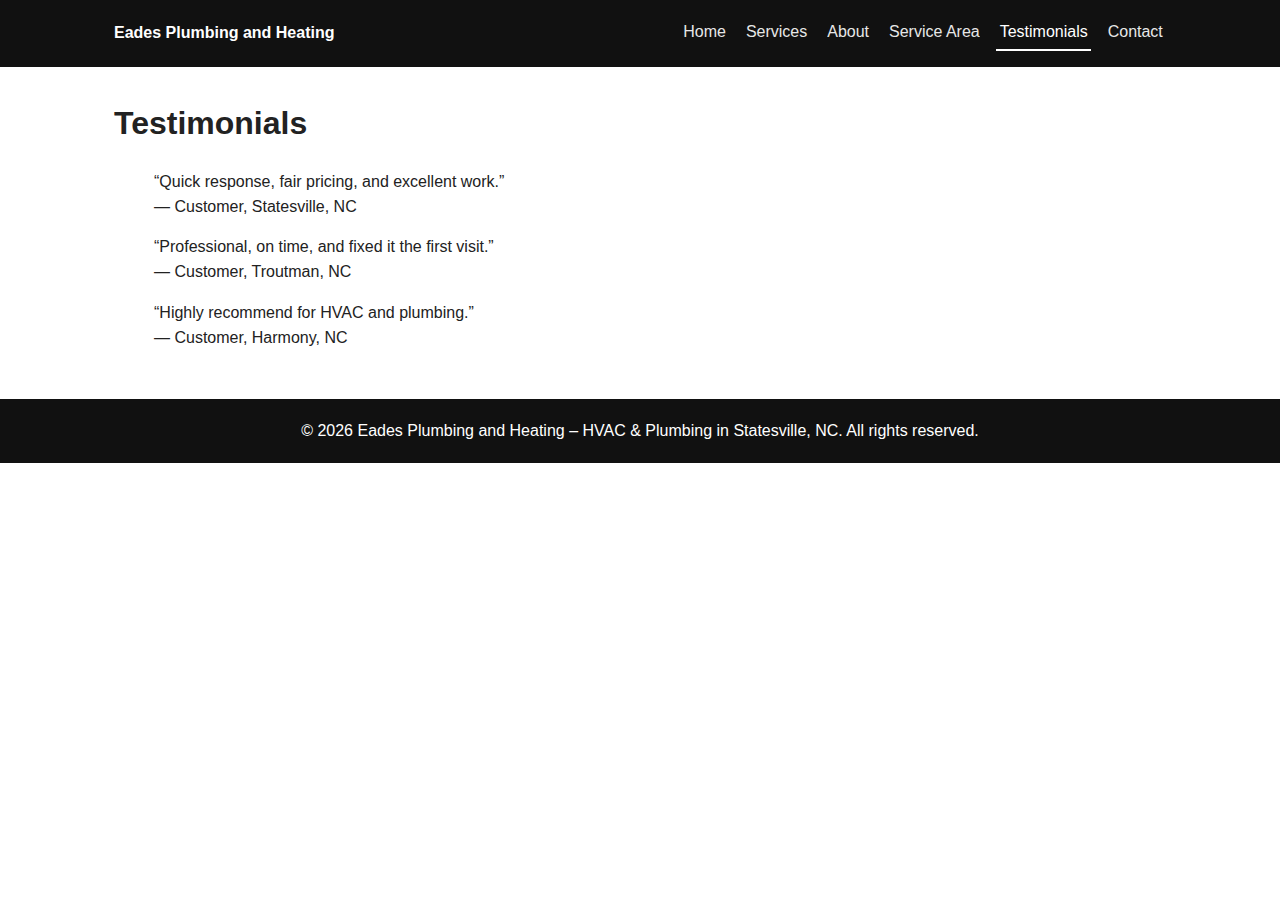
<file: testimonials.html>
<!DOCTYPE html>
<html lang="en">
<head>
  <meta charset="UTF-8">
  <title>Testimonials | Eades Plumbing and Heating</title>
  <meta name="viewport" content="width=device-width, initial-scale=1">
  <meta name="description" content="Customer testimonials for Eades Plumbing and Heating in Statesville, NC.">
  <meta name="robots" content="index,follow">
  <link rel="canonical" href="https://www.eadesplumbingandheating.com/testimonials.html">
  <link rel="stylesheet" href="styles.css">
  <script type="application/ld+json">
{
  "@context": "https://schema.org",
  "@type": "HVACBusiness",
  "name": "Eades Plumbing and Heating",
  "image": "https://www.eadesplumbingandheating.com/rheem-eades-logo.png",
  "address": {
    "@type": "PostalAddress",
    "streetAddress": "",
    "addressLocality": "Statesville",
    "addressRegion": "NC",
    "postalCode": "",
    "addressCountry": "US"
  },
  "url": "https://www.eadesplumbingandheating.com",
  "telephone": "(704) 902-0376",
  "priceRange": "$$",
  "areaServed": {
    "@type": "Place",
    "name": "Statesville, Troutman, Harmony, Union Grove, Mooresville (North), Iredell County"
  },
  "openingHours": "Mo-Fr 08:00-18:00",
  "brand": {
    "@type": "Brand",
    "name": "Rheem"
  }
}
</script>
</head>
<body>
<header>
  <div class="header-inner">
    <span class="logo">Eades Plumbing and Heating</span>
    <nav>
      <a href="index.html" class="">Home</a>
      <a href="services.html" class="">Services</a>
      <a href="about.html" class="">About</a>
      <a href="service-area.html" class="">Service Area</a>
      <a href="testimonials.html" class="active">Testimonials</a>
      <a href="contact.html" class="">Contact</a>
    </nav>
  </div>
</header>
<main>
  <section class="page-section">
    <h1 class="page-title">Testimonials</h1>
    <blockquote>“Quick response, fair pricing, and excellent work.”<br>— Customer, Statesville, NC</blockquote>
    <blockquote>“Professional, on time, and fixed it the first visit.”<br>— Customer, Troutman, NC</blockquote>
    <blockquote>“Highly recommend for HVAC and plumbing.”<br>— Customer, Harmony, NC</blockquote>
  </section>
</main>
<footer>
  &copy; <span id="year"></span> Eades Plumbing and Heating – HVAC &amp; Plumbing in Statesville, NC. All rights reserved.
</footer>
<script>
  document.getElementById('year').textContent = new Date().getFullYear();
</script>
</body>
</html>
</file>
<file: styles.css>
/* Base */
*{box-sizing:border-box}
body{margin:0;font-family:Arial,Helvetica,sans-serif;line-height:1.55;color:#222;background:#fff}
a{color:#b02828;text-decoration:none}
a:hover{text-decoration:underline}
.page-section{max-width:1100px;margin:0 auto;padding:2rem 1.5rem}
.page-title{margin-top:0}

/* Header */
header{background:#111;color:#fff}
.header-inner{max-width:1100px;margin:0 auto;padding:1rem 1.5rem;display:flex;gap:1rem;align-items:center;justify-content:space-between;flex-wrap:wrap}
.logo{font-weight:700}
nav{display:flex;gap:.85rem;flex-wrap:wrap}
nav a{color:#fff;opacity:.9;padding:.25rem .2rem}
nav a.active{opacity:1;border-bottom:2px solid #fff}

/* Hero */
.hero{background:linear-gradient(135deg,#d7322d,#1b1b1b);color:#fff;padding:4rem 1.5rem 3rem}
.hero-inner{max-width:1200px;margin:0 auto;display:flex;flex-wrap:wrap;align-items:center;justify-content:space-between;gap:3rem}
.hero-left,.hero-right{flex:1 1 320px}
.hero-logo{max-width:340px;height:auto;border-radius:10px;box-shadow:0 10px 35px rgba(0,0,0,.35);display:block;margin:0 auto}
.hero-right h1{font-size:2.2rem;margin:.25rem 0 1rem;line-height:1.25}
.hero-right p{max-width:520px;margin:0 0 1.25rem}

/* Buttons */
.btn{display:inline-block;padding:.8rem 1.1rem;border-radius:8px;font-weight:700}
.btn-group{display:flex;flex-wrap:wrap;gap:1rem}
.btn-primary{background:#fff;color:#b02828}
.btn-outline{border:2px solid #fff;color:#fff}

/* Cards / grids */
.services-grid{display:grid;grid-template-columns:repeat(auto-fit,minmax(230px,1fr));gap:1rem;margin-top:1rem}
.card{background:#fafafa;border:1px solid #e2e2e2;border-radius:10px;padding:1rem;box-shadow:0 4px 12px rgba(0,0,0,.06)}
.card h3{margin:.25rem 0 .5rem}
.rule{margin:1.5rem 0;border:none;border-top:1px solid #ddd}

/* Photo grid */
.photo-grid{display:grid;grid-template-columns:repeat(auto-fit,minmax(220px,1fr));gap:1rem;margin-top:1rem}
.photo-grid figure{margin:0;background:#fafafa;border-radius:10px;overflow:hidden;border:1px solid #e0e0e0;box-shadow:0 4px 12px rgba(0,0,0,.08)}
.photo-grid img{width:100%;display:block}
.photo-grid figcaption{padding:.6rem .85rem .9rem;font-size:.92rem;color:#444}

/* Vendor scroller */
.vendor-banner{background:#fafafa}
.vendor-banner h2{text-align:center;margin:0 0 1rem}
.vendor-note{text-align:center;margin:.85rem 0 0;font-size:.9rem;color:#555}
.logo-scroller{overflow:hidden;position:relative}
.logo-track{display:flex;align-items:center;gap:3rem;animation:scroll-logos 25s linear infinite;will-change:transform}
.logo-track img{height:40px;width:auto;display:block}
@keyframes scroll-logos{0%{transform:translateX(0)}100%{transform:translateX(-50%)}}

/* Option C behavior */
.vendor-banner--bottom{display:none}
@media (max-width: 768px){
  .hero-inner{flex-direction:column;text-align:center}
  .hero-right p{margin-left:auto;margin-right:auto}
  .btn-group{justify-content:center}
  .vendor-banner--top{display:none}
  .vendor-banner--bottom{display:block}
  .logo-track{gap:2rem;animation-duration:35s}
}

/* Contact page */
.contact-grid{display:grid;grid-template-columns:repeat(auto-fit,minmax(220px,1fr));gap:1rem;margin:1rem 0 1.5rem}
.contact-form{max-width:700px}
.contact-form label{display:block;margin:.75rem 0;font-weight:700}
.contact-form input,.contact-form textarea{width:100%;padding:.7rem;border-radius:8px;border:1px solid #ccc;margin-top:.35rem;font-weight:400}
.small-note{font-size:.9rem;color:#555;margin-top:.75rem}
footer{background:#111;color:#fff;text-align:center;padding:1.25rem 1rem}
</file>
